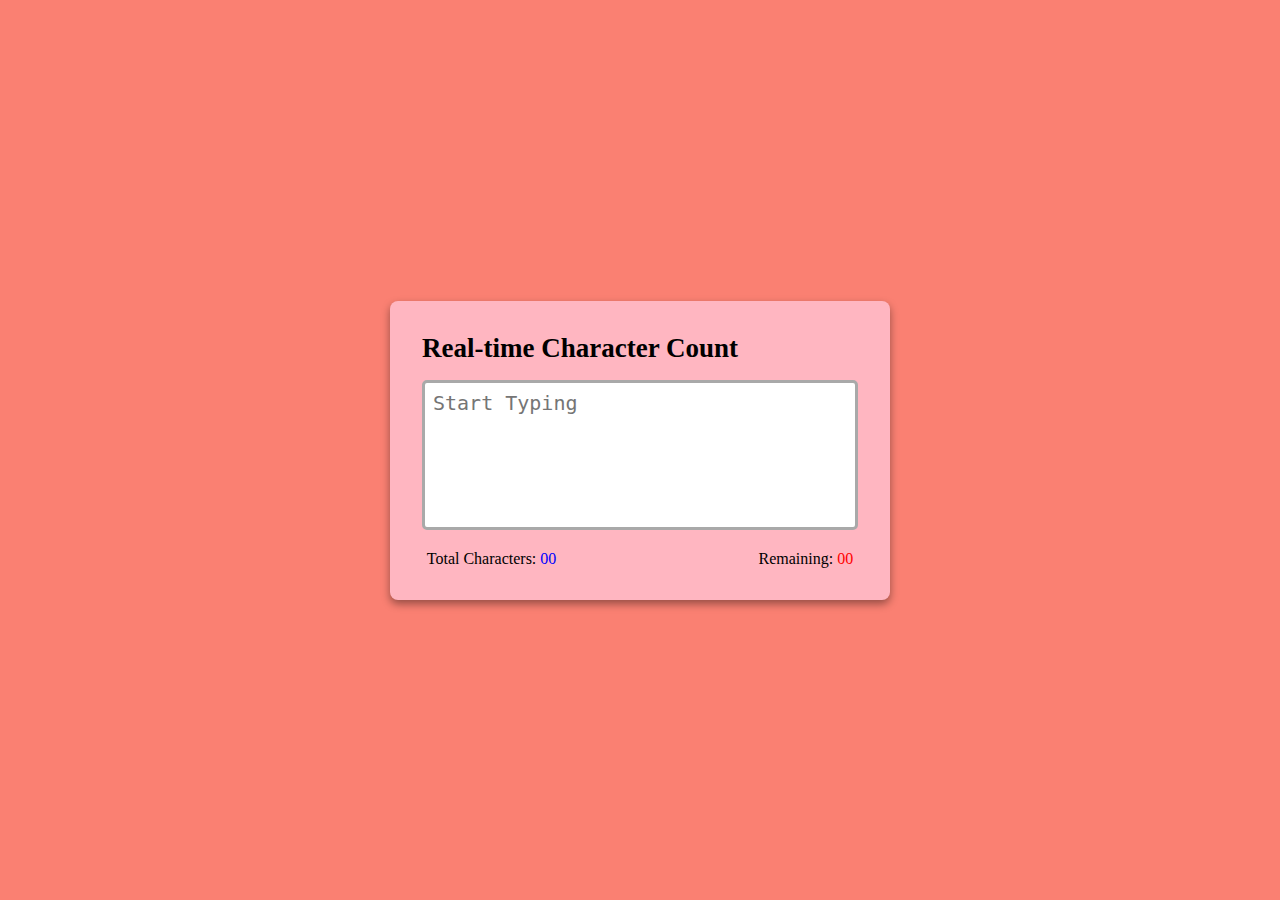
<file: CharacterCount/index.html>
<!DOCTYPE html>
<html lang="en">
<head>
    <meta charset="UTF-8">
    <meta http-equiv="X-UA-Compatible" content="IE=edge">
    <meta name="viewport" content="width=device-width, initial-scale=1.0">
    <title>Character Counter</title>
    <script src="index.js" defer></script>
    <link rel="stylesheet" href="style.css">
</head>
<body>
    <main>
        <div class="container">
            <h2>Real-time Character Count</h2>
            <textarea class="textarea" placeholder="Start Typing" maxlength="50"></textarea>
            <div class="smallcontainer">
                <p>Total Characters:<span class="span1"> 00</span></p>
                <p>Remaining:<span class="span2"> 00</span></p>
            </div>
        </div>
    </main>
</body>
</html>
</file>
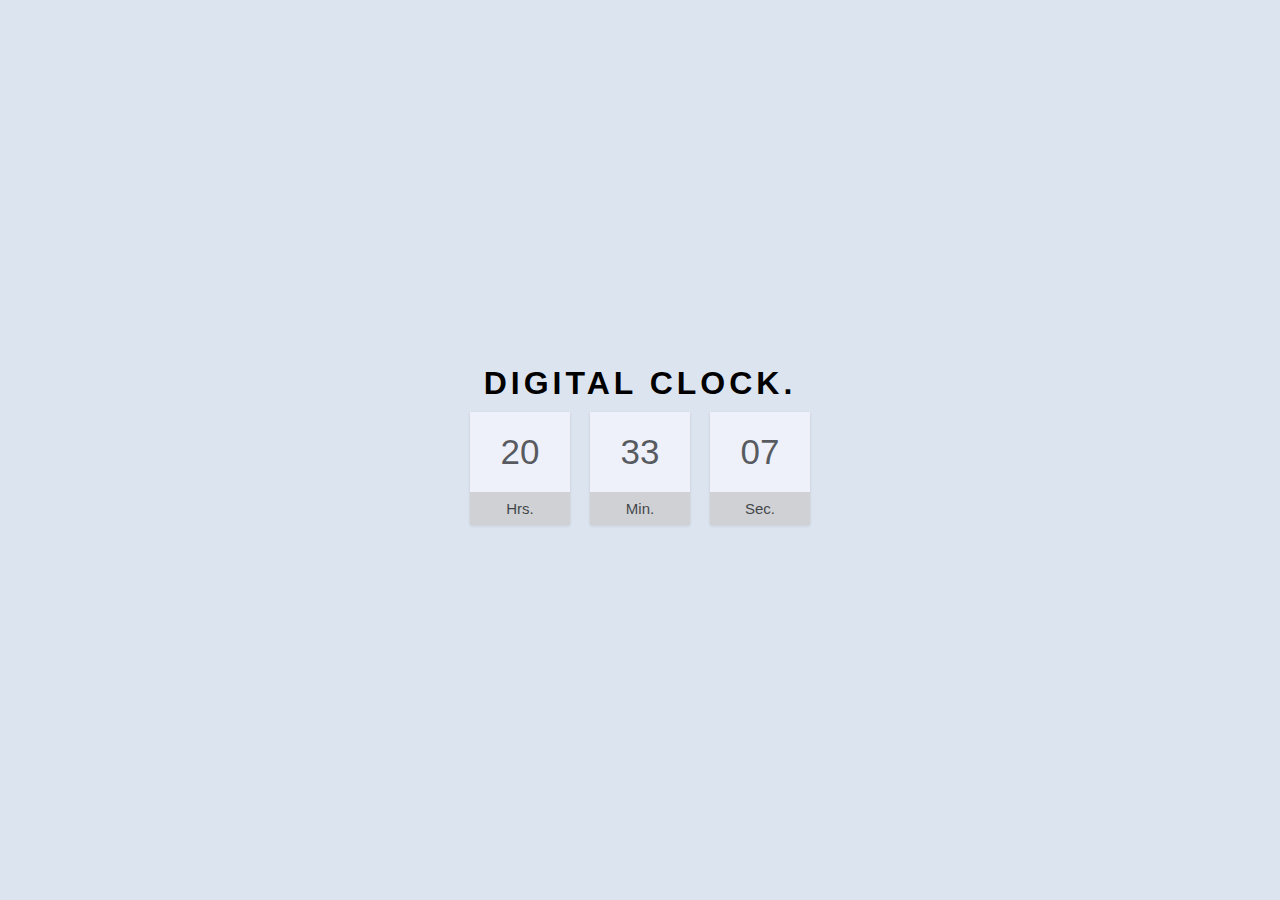
<file: DigitalClock/index.html>
<!DOCTYPE html>
<html lang="en">
<head>
    <meta charset="UTF-8">
    <meta http-equiv="X-UA-Compatible" content="IE=edge">
    <meta name="viewport" content="width=device-width, initial-scale=1.0">
    <title>Digital Clock</title>
    <link rel="stylesheet" href="style.css">
    <script src="index.js" defer></script>
</head>
<body>
    <main>
        <h1>Digital Clock.</h1>
        <div class="container">
            <div>
                <span class="hour">00</span>
                <span class="text">Hrs.</span>
            </div>
            <div>
                <span class="minutes">00</span>
                <span class="text">Min.</span>
            </div>
            <div>
                <span class="seconds">00</span>
                <span class="text">Sec.</span>
            </div>
            <!-- <div>
                <span class="ampm">AM</span>
            </div> -->
        </div>
    </main>
</body>
</html>
</file>
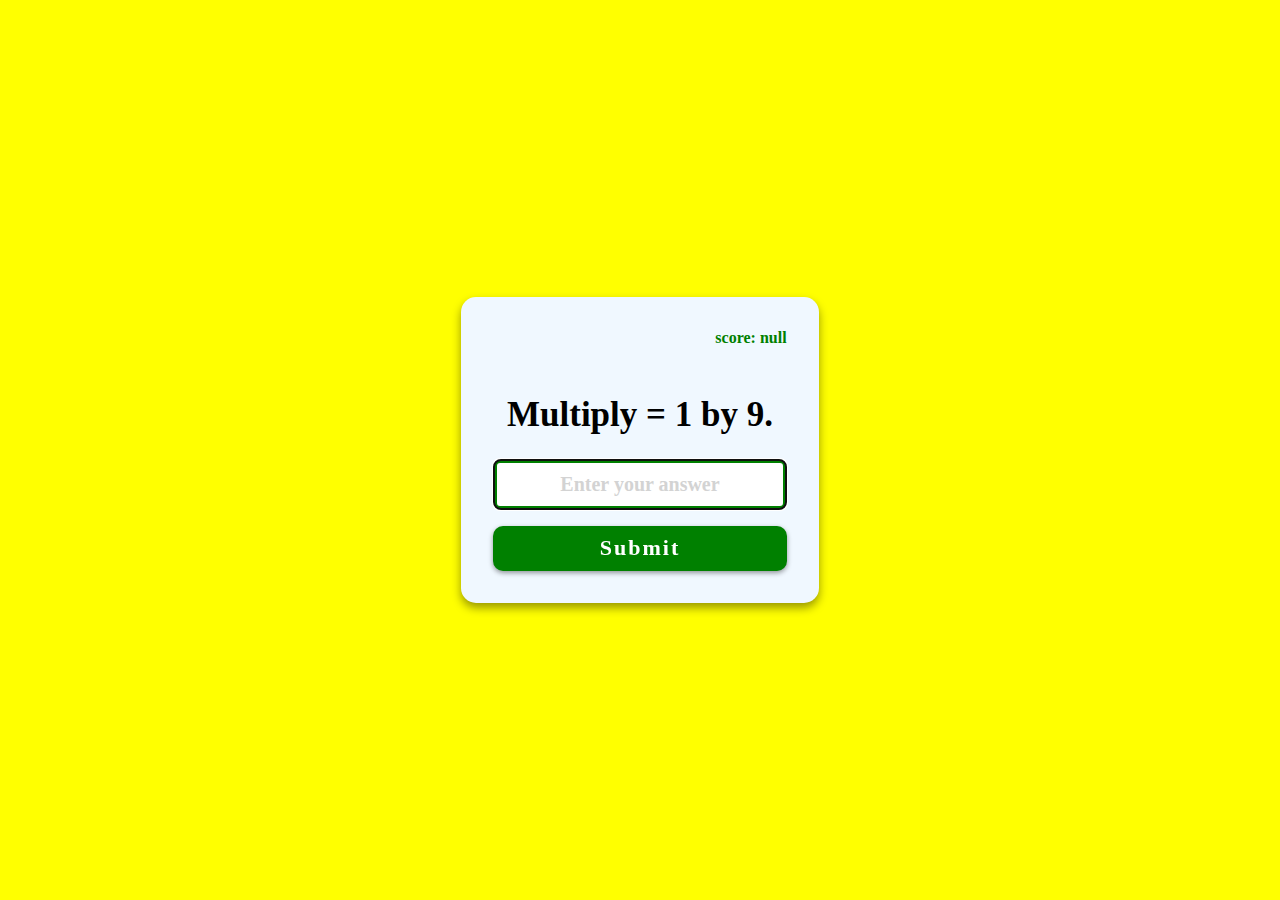
<file: MultiplyNumbers/index.html>
<!DOCTYPE html>
<html lang="en">
<head>
    <meta charset="UTF-8">
    <meta http-equiv="X-UA-Compatible" content="IE=edge">
    <meta name="viewport" content="width=device-width, initial-scale=1.0">
    <title>Document</title>
    <link rel="stylesheet" href="style.css">
    <script src="index.js" defer></script>
</head>
<body>
    <div class="container">
        <form class="form">
            <h4 class="score">score: 0</h4>
            <h1>Multiply = 0 by 0.</h1>
            <input 
            type="text" 
            id="input"
            class="input" 
            placeholder="Enter your answer" 
            autofocus autocomplete="off">
            <button type="submit" class="btn">Submit</button>
        </form>
</body>
</html>
</file>
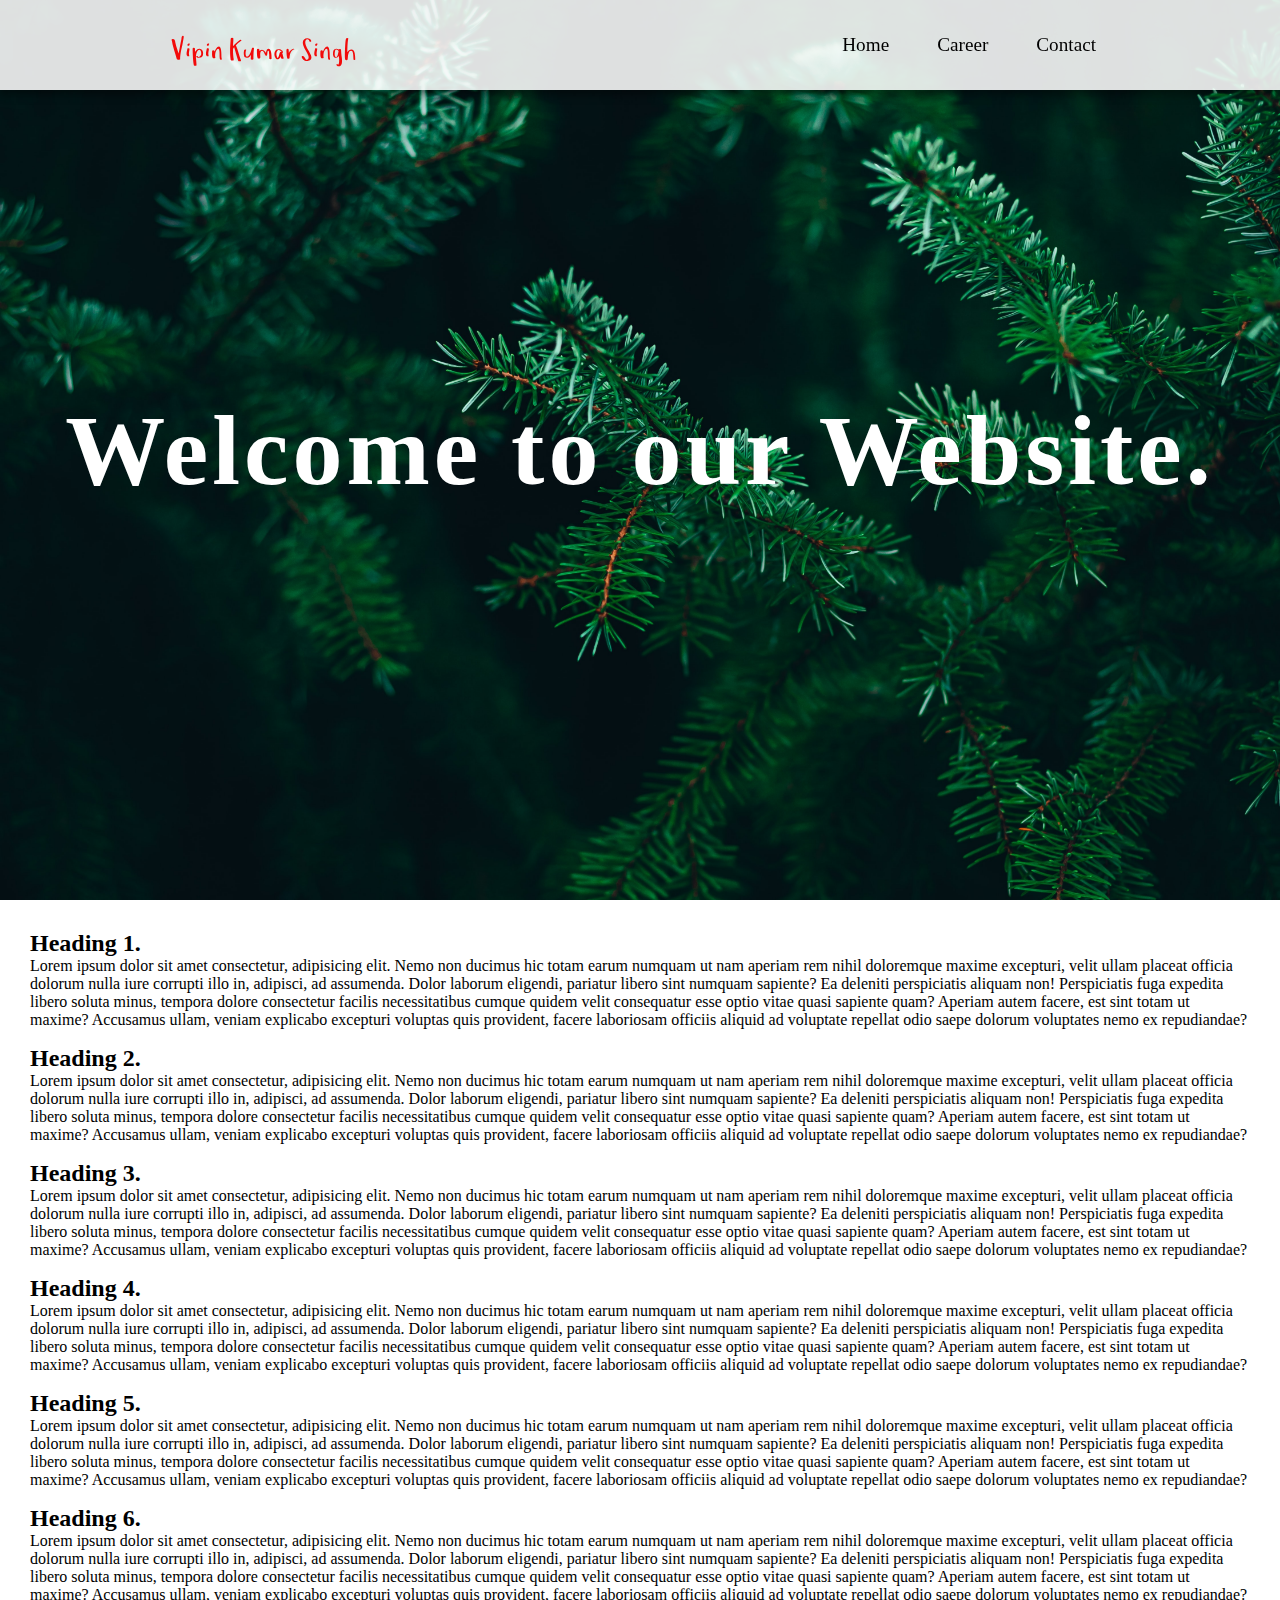
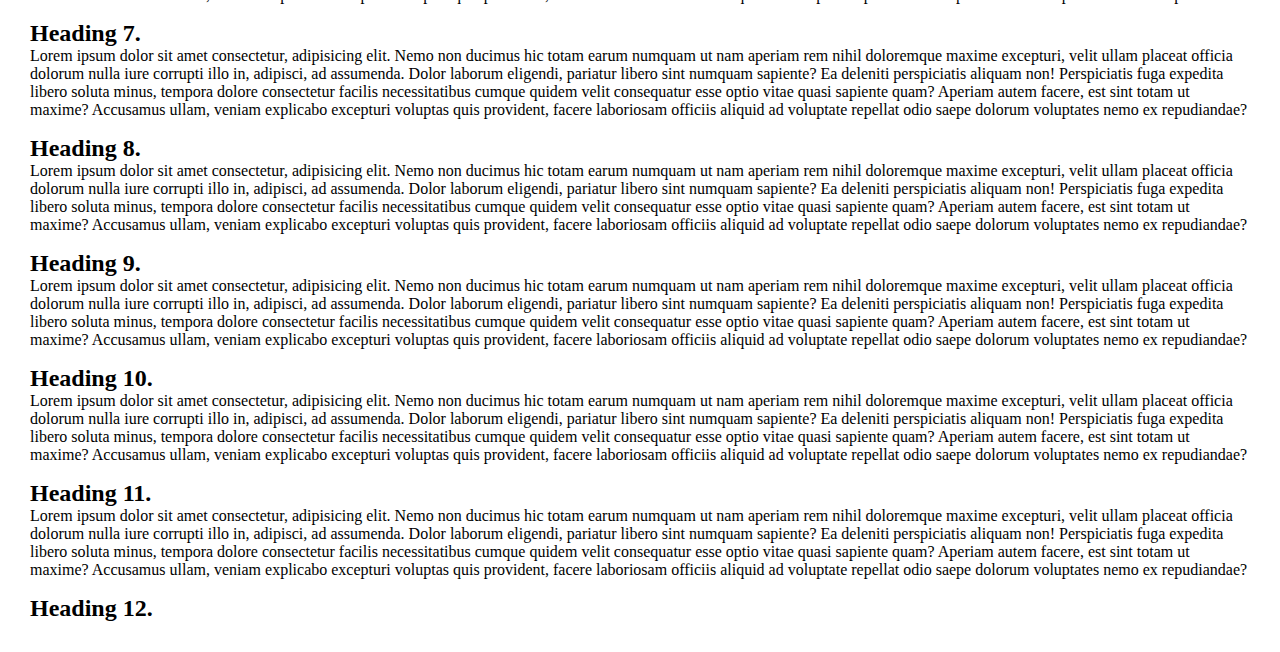
<file: stickyNavbar/index.html>
<!DOCTYPE html>
<html lang="en">
<head>
  <meta charset="UTF-8">
  <meta http-equiv="X-UA-Compatible" content="IE=edge">
  <meta name="viewport" content="width=device-width, initial-scale=1.0">
  <title>StickyNavbar</title>
  <link rel="stylesheet" href="style.css">
  <script src="index.js" defer></script>
</head>
<body>
   <nav class="navbar ">
    <img src="logo1.svg" alt="logo" width="200px">
    <ul>
      <li><a href="#">Home</a></li>
      <li><a href="#">Career</a></li>
      <li><a href="#">Contact</a></li>
    </ul>
   </nav>
   <header>
    <h1>Welcome to our Website.</h1>
   </header>
   <section class="section">
    <h2>Heading 1.</h2>
    <p>Lorem ipsum dolor sit amet consectetur, adipisicing elit. Nemo non ducimus hic totam earum numquam ut nam aperiam rem nihil doloremque maxime excepturi, velit ullam placeat officia dolorum nulla iure corrupti illo in, adipisci, ad assumenda. Dolor laborum eligendi, pariatur libero sint numquam sapiente? Ea deleniti perspiciatis aliquam non! Perspiciatis fuga expedita libero soluta minus, tempora dolore consectetur facilis necessitatibus cumque quidem velit consequatur esse optio vitae quasi sapiente quam? Aperiam autem facere, est sint totam ut maxime? Accusamus ullam, veniam explicabo excepturi voluptas quis provident, facere laboriosam officiis aliquid ad voluptate repellat odio saepe dolorum voluptates nemo ex repudiandae?</p>
    <h2>Heading 2.</h2>
    <p>Lorem ipsum dolor sit amet consectetur, adipisicing elit. Nemo non ducimus hic totam earum numquam ut nam aperiam rem nihil doloremque maxime excepturi, velit ullam placeat officia dolorum nulla iure corrupti illo in, adipisci, ad assumenda. Dolor laborum eligendi, pariatur libero sint numquam sapiente? Ea deleniti perspiciatis aliquam non! Perspiciatis fuga expedita libero soluta minus, tempora dolore consectetur facilis necessitatibus cumque quidem velit consequatur esse optio vitae quasi sapiente quam? Aperiam autem facere, est sint totam ut maxime? Accusamus ullam, veniam explicabo excepturi voluptas quis provident, facere laboriosam officiis aliquid ad voluptate repellat odio saepe dolorum voluptates nemo ex repudiandae?</p>
    <h2>Heading 3.</h2>

    <p>Lorem ipsum dolor sit amet consectetur, adipisicing elit. Nemo non ducimus hic totam earum numquam ut nam aperiam rem nihil doloremque maxime excepturi, velit ullam placeat officia dolorum nulla iure corrupti illo in, adipisci, ad assumenda. Dolor laborum eligendi, pariatur libero sint numquam sapiente? Ea deleniti perspiciatis aliquam non! Perspiciatis fuga expedita libero soluta minus, tempora dolore consectetur facilis necessitatibus cumque quidem velit consequatur esse optio vitae quasi sapiente quam? Aperiam autem facere, est sint totam ut maxime? Accusamus ullam, veniam explicabo excepturi voluptas quis provident, facere laboriosam officiis aliquid ad voluptate repellat odio saepe dolorum voluptates nemo ex repudiandae?</p>
    <h2>Heading 4.</h2>

    <p>Lorem ipsum dolor sit amet consectetur, adipisicing elit. Nemo non ducimus hic totam earum numquam ut nam aperiam rem nihil doloremque maxime excepturi, velit ullam placeat officia dolorum nulla iure corrupti illo in, adipisci, ad assumenda. Dolor laborum eligendi, pariatur libero sint numquam sapiente? Ea deleniti perspiciatis aliquam non! Perspiciatis fuga expedita libero soluta minus, tempora dolore consectetur facilis necessitatibus cumque quidem velit consequatur esse optio vitae quasi sapiente quam? Aperiam autem facere, est sint totam ut maxime? Accusamus ullam, veniam explicabo excepturi voluptas quis provident, facere laboriosam officiis aliquid ad voluptate repellat odio saepe dolorum voluptates nemo ex repudiandae?</p>
    <h2>Heading 5.</h2>

    <p>Lorem ipsum dolor sit amet consectetur, adipisicing elit. Nemo non ducimus hic totam earum numquam ut nam aperiam rem nihil doloremque maxime excepturi, velit ullam placeat officia dolorum nulla iure corrupti illo in, adipisci, ad assumenda. Dolor laborum eligendi, pariatur libero sint numquam sapiente? Ea deleniti perspiciatis aliquam non! Perspiciatis fuga expedita libero soluta minus, tempora dolore consectetur facilis necessitatibus cumque quidem velit consequatur esse optio vitae quasi sapiente quam? Aperiam autem facere, est sint totam ut maxime? Accusamus ullam, veniam explicabo excepturi voluptas quis provident, facere laboriosam officiis aliquid ad voluptate repellat odio saepe dolorum voluptates nemo ex repudiandae?</p>
    <h2>Heading 6.</h2>

    <p>Lorem ipsum dolor sit amet consectetur, adipisicing elit. Nemo non ducimus hic totam earum numquam ut nam aperiam rem nihil doloremque maxime excepturi, velit ullam placeat officia dolorum nulla iure corrupti illo in, adipisci, ad assumenda. Dolor laborum eligendi, pariatur libero sint numquam sapiente? Ea deleniti perspiciatis aliquam non! Perspiciatis fuga expedita libero soluta minus, tempora dolore consectetur facilis necessitatibus cumque quidem velit consequatur esse optio vitae quasi sapiente quam? Aperiam autem facere, est sint totam ut maxime? Accusamus ullam, veniam explicabo excepturi voluptas quis provident, facere laboriosam officiis aliquid ad voluptate repellat odio saepe dolorum voluptates nemo ex repudiandae?</p>
    <h2>Heading 7.</h2>

    <p>Lorem ipsum dolor sit amet consectetur, adipisicing elit. Nemo non ducimus hic totam earum numquam ut nam aperiam rem nihil doloremque maxime excepturi, velit ullam placeat officia dolorum nulla iure corrupti illo in, adipisci, ad assumenda. Dolor laborum eligendi, pariatur libero sint numquam sapiente? Ea deleniti perspiciatis aliquam non! Perspiciatis fuga expedita libero soluta minus, tempora dolore consectetur facilis necessitatibus cumque quidem velit consequatur esse optio vitae quasi sapiente quam? Aperiam autem facere, est sint totam ut maxime? Accusamus ullam, veniam explicabo excepturi voluptas quis provident, facere laboriosam officiis aliquid ad voluptate repellat odio saepe dolorum voluptates nemo ex repudiandae?</p>
    <h2>Heading 8.</h2>

    <p>Lorem ipsum dolor sit amet consectetur, adipisicing elit. Nemo non ducimus hic totam earum numquam ut nam aperiam rem nihil doloremque maxime excepturi, velit ullam placeat officia dolorum nulla iure corrupti illo in, adipisci, ad assumenda. Dolor laborum eligendi, pariatur libero sint numquam sapiente? Ea deleniti perspiciatis aliquam non! Perspiciatis fuga expedita libero soluta minus, tempora dolore consectetur facilis necessitatibus cumque quidem velit consequatur esse optio vitae quasi sapiente quam? Aperiam autem facere, est sint totam ut maxime? Accusamus ullam, veniam explicabo excepturi voluptas quis provident, facere laboriosam officiis aliquid ad voluptate repellat odio saepe dolorum voluptates nemo ex repudiandae?</p>
    <h2>Heading 9.</h2>

    <p>Lorem ipsum dolor sit amet consectetur, adipisicing elit. Nemo non ducimus hic totam earum numquam ut nam aperiam rem nihil doloremque maxime excepturi, velit ullam placeat officia dolorum nulla iure corrupti illo in, adipisci, ad assumenda. Dolor laborum eligendi, pariatur libero sint numquam sapiente? Ea deleniti perspiciatis aliquam non! Perspiciatis fuga expedita libero soluta minus, tempora dolore consectetur facilis necessitatibus cumque quidem velit consequatur esse optio vitae quasi sapiente quam? Aperiam autem facere, est sint totam ut maxime? Accusamus ullam, veniam explicabo excepturi voluptas quis provident, facere laboriosam officiis aliquid ad voluptate repellat odio saepe dolorum voluptates nemo ex repudiandae?</p>
    <h2>Heading 10.</h2>

    <p>Lorem ipsum dolor sit amet consectetur, adipisicing elit. Nemo non ducimus hic totam earum numquam ut nam aperiam rem nihil doloremque maxime excepturi, velit ullam placeat officia dolorum nulla iure corrupti illo in, adipisci, ad assumenda. Dolor laborum eligendi, pariatur libero sint numquam sapiente? Ea deleniti perspiciatis aliquam non! Perspiciatis fuga expedita libero soluta minus, tempora dolore consectetur facilis necessitatibus cumque quidem velit consequatur esse optio vitae quasi sapiente quam? Aperiam autem facere, est sint totam ut maxime? Accusamus ullam, veniam explicabo excepturi voluptas quis provident, facere laboriosam officiis aliquid ad voluptate repellat odio saepe dolorum voluptates nemo ex repudiandae?</p>
    <h2>Heading 11.</h2>

    <p>Lorem ipsum dolor sit amet consectetur, adipisicing elit. Nemo non ducimus hic totam earum numquam ut nam aperiam rem nihil doloremque maxime excepturi, velit ullam placeat officia dolorum nulla iure corrupti illo in, adipisci, ad assumenda. Dolor laborum eligendi, pariatur libero sint numquam sapiente? Ea deleniti perspiciatis aliquam non! Perspiciatis fuga expedita libero soluta minus, tempora dolore consectetur facilis necessitatibus cumque quidem velit consequatur esse optio vitae quasi sapiente quam? Aperiam autem facere, est sint totam ut maxime? Accusamus ullam, veniam explicabo excepturi voluptas quis provident, facere laboriosam officiis aliquid ad voluptate repellat odio saepe dolorum voluptates nemo ex repudiandae?</p>
    <h2>Heading 12.</h2>

   </section>
</body>
</html>
</file>
<file: CharacterCount/style.css>
* {
    box-sizing: border-box;
    margin: 0;
    padding: 0;
}
body {
    font-family: cursive;
    background: salmon;
}
main {
    height: 100vh;
    display: flex;
    justify-content: center;
    align-items: center;
}
.container {
    width: 500px;
    padding: 2rem;
    border-radius: 8px;
    text-align: center;
    background-color: lightpink;
    box-shadow: 0 4px 8px rgba(0, 0, 0, .4);
}
.container h2 {
    text-align: left;
    font-size: 27px;
}
.container textarea {
    resize: none;
    margin-top: 1rem;
    margin-bottom: 1rem;
    width: 100%;
    height: 150px;
    padding: .5rem;
    font-size: 20px;
    border: solid 3px darkgray;
    border-radius: 5px;
}
.smallcontainer {
    display: flex;
    justify-content: space-between;
    align-items: center;
    padding: 0 .3rem;
}
.span1 {
    color: blue;
}
.span2 {
    color: red;
}
</file>
<file: DigitalClock/style.css>
* {
    box-sizing: border-box;
    margin: 0;
    padding: 0;
}
body {
    font-family: sans-serif;
    background: #dce4f0;
}
main {
    display: flex;
    flex-direction: column;
    align-items: center;
    height: 100vh;
    justify-content: center;

}
.container {
    display: flex; 
    justify-content: space-between;
}
main h1 {
    text-transform: uppercase;
    letter-spacing: 4px;
    text-align: center;
}
.container div {
    margin: 10px;
    box-shadow: 0 1px 3px 0 rgba(0,0,0,.1);
}
.container span {
    display: flex;
    flex-direction: column;
    width: 100px;
    height: 80px;
    align-items: center;
    justify-content: center;
    opacity: .6;
    font-size: 35px;
    background: rgb(251, 250, 255);
    color: black;
}
.container .text {
    font-size: 15px;background: rgb(202, 202, 202);
    height: 33px;
    opacity: .7;
}
</file>
<file: MultiplyNumbers/style.css>
*{
    box-sizing: border-box;
    margin: 0;
    padding: 0;
}
body {
    font-family: cursive;
}
.container {
    height: 100vh;
    display: flex;
    justify-content: center;
    align-items: center;
    text-align: center;
    background-color: yellow;
}
.form {
    background-color: aliceblue;
    padding: 2rem;
    border-radius: 15px;
    box-shadow: 0 5px 10px rgba(0, 0, 0, .4);
}
.form h1 {
    font-size: 35px;
}
.score {
    color: green;
    text-align: right;
    margin-bottom: 3rem;
}
.form input {
    display: block;
    width: 100%;
    margin: auto;
    margin-top: 1.5rem;
    padding: .6rem;
    font-family: cursive;
    border: solid 4px green;
    color: green;
    border-radius: 7px;
    font-size: 20px;
    font-weight: bold;
    text-align: center;
}
.input::placeholder {
    color: lightgray;
}
.btn {
    width: 100%;
    padding: .6rem 1.6rem;
    border-radius: 10px;
    margin-top: 1rem;
    border: none;
    outline: none;
    background-color: green;
    color: white;
    font-size: 22px;
    font-weight: bold;
    font-family: cursive;
    letter-spacing: 2px;
    box-shadow: 0 2px 5px rgba(0, 0, 0, .4);
    cursor: pointer;
}
.btn:hover {
    filter: brightness(.9);
}
</file>
<file: stickyNavbar/style.css>
* {
  box-sizing: border-box;
  margin: 0;
}

/* .>------------Navigation Panel------------------< */
nav {
  height: 10vh;
  background-color: rgba(255, 255, 255, 0.871);
  display: flex;
  justify-content: space-between;
  align-items: center;
  position: fixed;
  width: 100%;
  font-family: cursive;
  padding: 0 10rem;
  box-shadow: 0 5px 8px rgba(0 , 0, 0, 0.4);
  transition: all .4s;
}
nav li {
  list-style-type: none;
  
}
nav li a {
  padding: .5rem;
  text-decoration: none;
  margin: 0 1rem ;
  font-size: 1.2rem;
  color: black;
}
nav li a:hover {
  color: salmon;
}
nav ul {
  display: flex;
  justify-content: space-around;
  align-items: center;
}

.activate {
  background-color: black;
  opacity: .8;
}
.activate ul li a{
  color: white;
}
.activate ul li a:hover{
  color: red;
}
/* .>---------------Header------------------< */


header {
  background-image: url("./backgr.jpg");
  background-repeat: no-repeat;
  background-size: cover;
  background-position: center;
  height: 100vh;
  display: flex;
  justify-content: center;
  align-items: center;
  color: white;
  font-size: 50px;
  letter-spacing: 4px;
  font-family: cursive;
}
section {
  margin: 30px;
  
}
section p {
  margin-bottom: 1rem;
}
</file>
